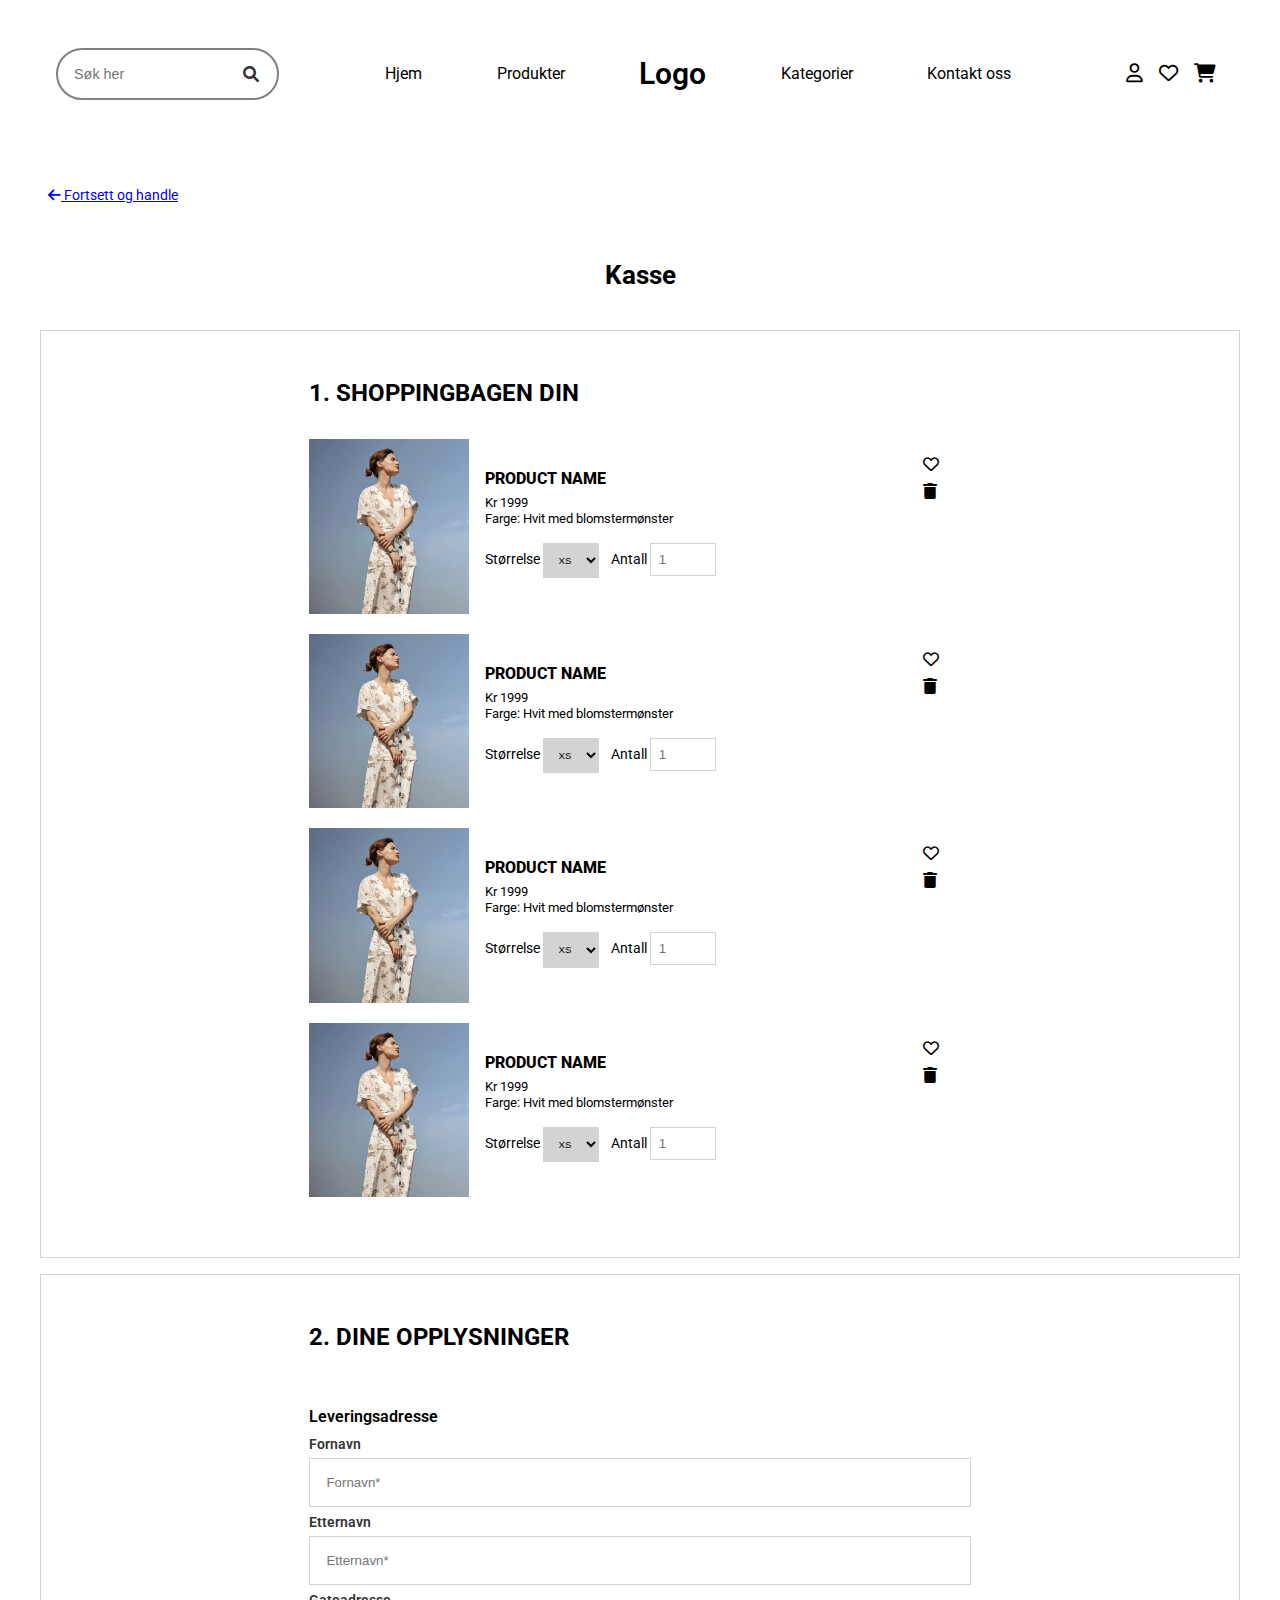
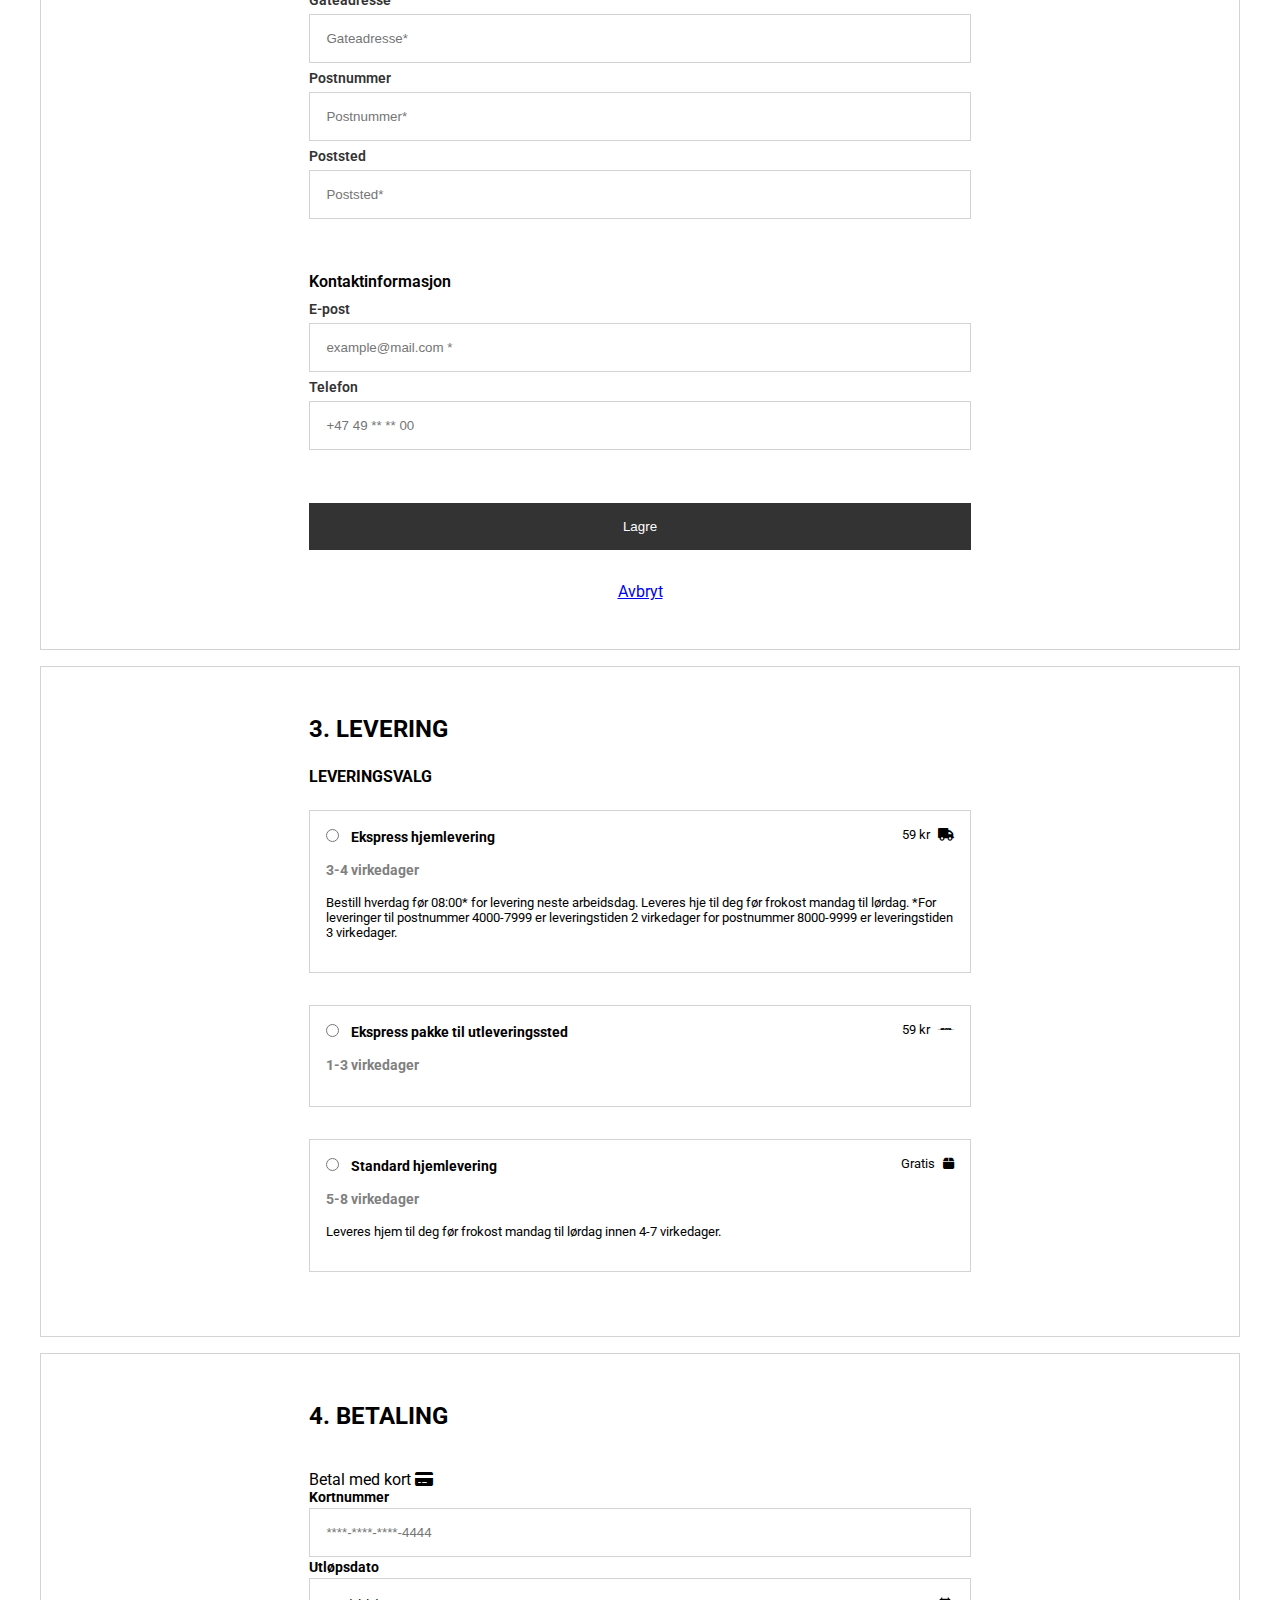
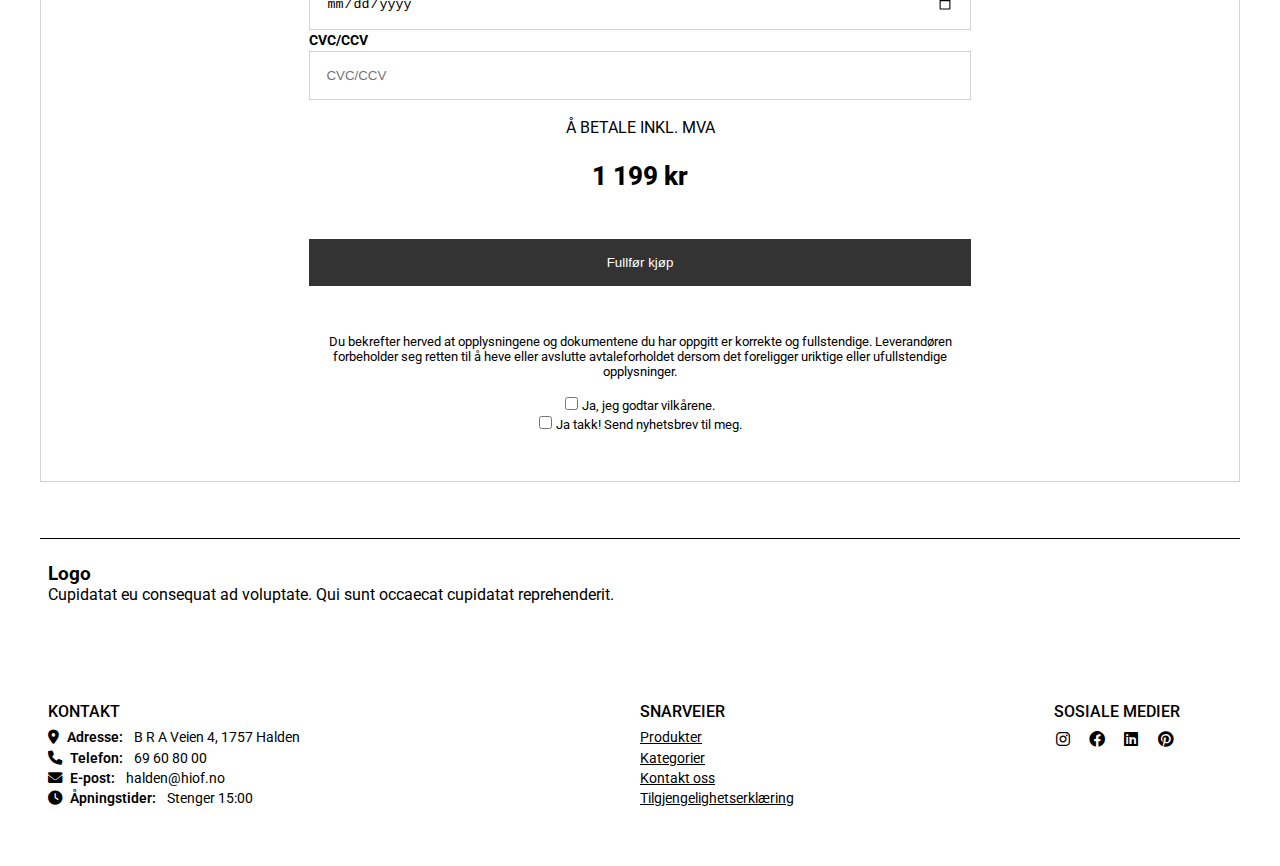
<file: checkout.html>
<!DOCTYPE html>
<html lang="nb">

<head>
    <meta charset="UTF-8">
    <meta name="viewport" content="width=device-width, initial-scale=1.0">
    <meta name="description" content="Checkout-siden til nettbutikken">
    <link href="ikoner/css/fontawesome.css" rel="stylesheet">
    <link href="ikoner/css/brands.css" rel="stylesheet">
    <link href="ikoner/css/solid.css" rel="stylesheet">
    <link href="ikoner/css/regular.css" rel="stylesheet">
    <!-- Fungerte ikke med lokale linkingen til all.min.css, brukte så cloud versjonen av filen -->
    <link rel="stylesheet" href="https://cdnjs.cloudflare.com/ajax/libs/font-awesome/6.0.0-beta3/css/all.min.css">
    <link rel="stylesheet" href="css/style.css">
    <title>Checkout-siden til nettbutikken</title>
</head>

<body>
    <header>
        <nav>
            <form class="search-container">
                <label for="search-bar">søk her</label>
                <input type="search" id="search-bar" placeholder="Søk her" aria-label="Søk">
                <i class="fas fa-search search-icon"></i>
            </form>
            <ul class="nav-links">
                <li><a href="index.html">Hjem</a></li>
                <li><a href="index.html#pop-products">Produkter</a></li>
                <li><a href="index.html" id="logo">Logo</a></li>
                <li><a href="index.html#pop-category">Kategorier</a></li>
                <li><a href="#contact">Kontakt oss</a></li>
            </ul>
            <ul class="nav-icons">
                <li><i class="fa-regular fa-user"></i></li>
                <li><i class="fa-regular fa-heart"></i></li>
                <li><a href="checkout.html" aria-label="Handlekurv" id="cart"><i
                            class="fa-solid fa-cart-shopping"></i></a>
                </li>
            </ul>
        </nav>
    </header>

    <main id="checkout">
        <a href="index.html" class="fortsetthandle"><i class="fa-solid fa-arrow-left"></i> Fortsett og handle</a>
        <h1>Kasse</h1>
        <section id="shopping-bag">
            <h2 class="checkout-title">1. Shoppingbagen din</h2>

            <article class="shoppingbag-item">
                <a href="product.html">
                    <picture>
                        <source media="(max-width: 300px)" srcset="img/woman-dress.jpg">
                        <source media="(max-width: 600px)" srcset="img/woman-dress.jpg">
                        <img src="img/woman-dress.jpg" alt="Modell i hvit kjole med blomstermønster.">
                        <!-- Bilde er hentet fra https://pixabay.com/photos/woman-portrait-model-dress-fashion-5679284/ -->
                    </picture>
                </a>
                <article class="shoppingbag-info">
                    <h3>Product name</h3>
                    <ul>
                        <li>Kr 1999</li>
                        <li>Farge: Hvit med blomstermønster</li>
                    </ul>
                    <label for="bag-size1">Størrelse
                    </label>
                    <select name="bag-size" id="bag-size1">
                        <option value="XS">XS</option>
                        <option value="S">S</option>
                        <option value="M">M</option>
                        <option value="L">L</option>
                        <option value="XL">XL</option>
                    </select>
                    <label for="bag-quantity1">Antall
                    </label>
                    <input type="number" min="1" max="99" id="bag-quantity1" placeholder="1">
                    <!-- max:99  -->

                </article>
                <ul class="shoppingbag-icons">
                    <li><i class="fa-regular fa-heart"></i></li>
                    <li><i class="fa-solid fa-trash"></i></li>
                </ul>
            </article>


            <article class="shoppingbag-item">
                <a href="product.html">
                    <picture>
                        <source media="(max-width: 300px)" srcset="img/woman-dress.jpg">
                        <source media="(max-width: 600px)" srcset="img/woman-dress.jpg">
                        <img src="img/woman-dress.jpg" alt="Modell i hvit kjole med blomstermønster.">
                        <!-- Bilde er hentet fra https://pixabay.com/photos/woman-portrait-model-dress-fashion-5679284/ -->
                    </picture>
                </a>
                <article class="shoppingbag-info">
                    <h3>Product name</h3>
                    <ul>
                        <li>Kr 1999</li>
                        <li>Farge: Hvit med blomstermønster</li>
                    </ul>
                    <label for="bag-size2">Størrelse
                    </label>
                    <select name="bag-size" id="bag-size2">
                        <option value="XS">XS</option>
                        <option value="S">S</option>
                        <option value="M">M</option>
                        <option value="L">L</option>
                        <option value="XL">XL</option>
                    </select>
                    <label for="bag-quantity2">Antall
                    </label>
                    <input type="number" min="1" max="99" id="bag-quantity2" placeholder="1">

                </article>
                <ul class="shoppingbag-icons">
                    <li><i class="fa-regular fa-heart"></i></li>
                    <li><i class="fa-solid fa-trash"></i></li>
                </ul>
            </article>

            <article class="shoppingbag-item">
                <a href="product.html">
                    <picture>
                        <source media="(max-width: 300px)" srcset="img/woman-dress.jpg">
                        <source media="(max-width: 600px)" srcset="img/woman-dress.jpg">
                        <img src="img/woman-dress.jpg" alt="Modell i hvit kjole med blomstermønster">
                        <!-- Bilde er hentet fra https://pixabay.com/photos/woman-portrait-model-dress-fashion-5679284/ -->
                    </picture>
                </a>
                <article class="shoppingbag-info">
                    <h3>Product name</h3>
                    <ul>
                        <li>Kr 1999</li>
                        <li>Farge: Hvit med blomstermønster</li>
                    </ul>
                    <label for="bag-size3">Størrelse
                    </label>
                    <select name="bag-size" id="bag-size3">
                        <option value="XS">XS</option>
                        <option value="S">S</option>
                        <option value="M">M</option>
                        <option value="L">L</option>
                        <option value="XL">XL</option>
                    </select>
                    <label for="bag-quantity3">Antall
                    </label>
                    <input type="number" min="1" max="99" id="bag-quantity3" placeholder="1">

                </article>
                <ul class="shoppingbag-icons">
                    <li><i class="fa-regular fa-heart"></i></li>
                    <li><i class="fa-solid fa-trash"></i></li>
                </ul>
            </article>

            <article class="shoppingbag-item">
                <a href="product.html">
                    <picture>
                        <source media="(max-width: 300px)" srcset="img/woman-dress.jpg">
                        <source media="(max-width: 600px)" srcset="img/woman-dress.jpg">
                        <img src="img/woman-dress.jpg" alt="Modell i hvit kjole med blomstermønster">
                        <!-- Bilde er hentet fra https://pixabay.com/photos/woman-portrait-model-dress-fashion-5679284/ -->
                    </picture>
                </a>
                <article class="shoppingbag-info">
                    <h3>Product name</h3>
                    <ul>
                        <li>Kr 1999</li>
                        <li>Farge: Hvit med blomstermønster</li>
                    </ul>
                    <label for="bag-size4">Størrelse
                    </label>
                    <select name="bag-size" id="bag-size4">
                        <option value="XS">XS</option>
                        <option value="S">S</option>
                        <option value="M">M</option>
                        <option value="L">L</option>
                        <option value="XL">XL</option>
                    </select>
                    <label for="bag-quantity4">Antall
                    </label>
                    <input type="number" min="1" max="99" id="bag-quantity4" placeholder="1">

                </article>
                <ul class="shoppingbag-icons">
                    <li><i class="fa-regular fa-heart"></i></li>
                    <li><i class="fa-solid fa-trash"></i></li>
                </ul>
            </article>
        </section>

        <section id="information">
            <h2 class="checkout-title">2. Dine opplysninger</h2>
            <form class="form-information">
                <fieldset>
                    <legend>Leveringsadresse</legend>
                    <label for="fname">Fornavn</label>
                    <input type="text" id="fname" name="fornavn" placeholder="Fornavn*" required>
                    <label for="lname">Etternavn</label>
                    <input type="text" id="lname" name="etternavn" placeholder="Etternavn*" required>
                    <label for="gateadresse">Gateadresse</label>
                    <input type="text" id="gateadresse" name="gateadresse" placeholder="Gateadresse*" required>
                    <label for="postnummer">Postnummer</label>
                    <input type="number" id="postnummer" name="postnummer" min="0001" max="9998"
                        placeholder="Postnummer*" required>
                    <label for="poststed">Poststed</label>
                    <input type="text" id="poststed" name="poststed" placeholder="Poststed*" required>
                </fieldset>
            </form>

            <form class="form-information">
                <fieldset>
                    <legend>Kontaktinformasjon</legend>
                    <label for="epost">E-post</label>
                    <input type="email" id="epost" name="epost" placeholder="example@mail.com *"
                        pattern=".+@example\.com" minlength="3" required>

                    <label for="telefon">Telefon</label>
                    <input type="tel" id="telefon" name="telefon" placeholder="+47 49 ** ** 00"
                        pattern="[0-9]{2}-[0-9]{2}-[0-9]{2}-[0-9]{2}" required>
                </fieldset>
            </form>
            <button type="submit" class="form-info-btn">Lagre</button>
            <a href="#" id="form-info-abort">Avbryt</a>
        </section>

        <section id="delivery">
            <h2 class="checkout-title">3. Levering</h2>
            <form id="form-delivery">
                <h3>Leveringsvalg</h3>
                <fieldset class="delivery-option">
                    <legend class="not-visible">Leveringsvalg</legend>
                    <input type="radio" id="ekspress-hjem" name="levering" value="Ekspress hjemlevering">
                    <label for="ekspress-hjem">Ekspress hjemlevering</label>
                    <ul>
                        <li>3-4 virkedager</li>
                        <li class="delivery-icon"><span>59 kr</span><i class="fa-solid fa-truck"></i></li>
                        <li>Bestill hverdag før 08:00* for levering neste arbeidsdag. Leveres hje til deg før frokost
                            mandag til lørdag. *For leveringer til postnummer 4000-7999 er leveringstiden 2 virkedager
                            for postnummer 8000-9999 er leveringstiden 3 virkedager.</li>
                    </ul>
                </fieldset>

                <fieldset class="delivery-option">
                    <input type="radio" id="ekspress-utleveringssted" name="levering"
                        value="Ekspress pakke til utleveringssted">
                    <label for="ekspress-utleveringssted">Ekspress pakke til utleveringssted</label>
                    <ul>
                        <li>1-3 virkedager</li>
                        <li class="delivery-icon"><span>59 kr</span><i class="fa-brands fa-dhl"></i></li>
                    </ul>
                </fieldset>

                <fieldset class="delivery-option">
                    <input type="radio" id="standard-hjemlevering" name="levering" value="Standard hjemlevering">
                    <label for="standard-hjemlevering">Standard hjemlevering</label>
                    <ul>
                        <li>5-8 virkedager</li>
                        <li class="delivery-icon"><span>Gratis</span><i class="fa-solid fa-box"></i></li>
                        <li>Leveres hjem til deg før frokost mandag til lørdag innen 4-7 virkedager.</li>
                    </ul>
                </fieldset>
            </form>
        </section>

        <section id="payment">
            <h2 class="checkout-title">4. Betaling</h2>
            <form id="form-payment">
                <fieldset>
                    <legend>Betal med kort <i class="fa-solid fa-credit-card"></i></legend>
                    <label for="kortnummer">Kortnummer</label>
                    <input type="text" id="kortnummer" name="kortnummer" pattern="\d{4}-\d{4}-\d{4}-\d{4}"
                        minlength="16" placeholder="****-****-****-4444" required>
                    <label for="utlopsdato">Utløpsdato</label>
                    <input type="date" id="utlopsdato" name="utlopsdato" required>

                    <label for="ccv">CVC/CCV</label>
                    <input type="number" id="ccv" name="ccv" placeholder="CVC/CCV" min="3" max="3" required>
                </fieldset>
            </form>

            <section class="checkboxes">
                <h3>Å betale inkl. mva</h3>
                <p id="price">1 199 kr</p>
                <button type="button" class="form-info-btn">Fullfør kjøp</button>
                <p>Du bekrefter herved at opplysningene og dokumentene du har oppgitt er korrekte og
                    fullstendige. Leverandøren forbeholder seg retten til å heve eller avslutte avtaleforholdet
                    dersom det foreligger uriktige eller ufullstendige opplysninger.</p>

                <form>
                    <fieldset>
                        <legend class="not-visible">Jeg godtar vilkår</legend>
                        <input type="checkbox" id="vilkår" name="vilkår" value="vilkår">
                        <label for="vilkår">Ja, jeg godtar vilkårene.</label>
                    </fieldset>
                    <fieldset>
                        <legend class="not-visible">Motta nyhetsbrev</legend>
                        <input type="checkbox" id="nyhetsbrev" name="nyhetsbrev" value="Nyhetsbrev">
                        <label for="nyhetsbrev">Ja takk! Send nyhetsbrev til meg.</label>
                    </fieldset>
                </form>
            </section>
        </section>
    </main>

    <footer>
        <section class="footer-logo">
            <a href="index.html" aria-label="logo">
                <h3>Logo</h3>
            </a>
            <p>Cupidatat eu consequat ad voluptate. Qui sunt occaecat cupidatat reprehenderit.</p>
        </section>

        <section class="footer-contact" id="contact">
            <h4>KONTAKT</h4>
            <ul>
                <li><i class="fa-solid fa-location-dot"></i><span>Adresse:</span> B R A Veien 4, 1757 Halden
                </li>
                <li><i class="fa-solid fa-phone"></i><span>Telefon:</span> 69 60 80 00</li>
                <li><i class="fa-solid fa-envelope"></i><span>E-post:</span> halden@hiof.no </li>
                <li><i class="fa-solid fa-clock"></i><span>Åpningstider:</span> Stenger 15:00 </li>
            </ul>
        </section>

        <section class="footer-shortcuts">
            <h4>Snarveier</h4>
            <ul>
                <li><a href="product.html">Produkter</a></li>
                <li><a href="index.html#pop-category">Kategorier</a></li>
                <li><a href="#contact">Kontakt oss</a></li>
                <li><a href="WCAG-sjekkliste.pdf">Tilgjengelighetserklæring</a></li>
            </ul>
        </section>

        <section class="footer-social">
            <h4>Sosiale medier</h4>
            <ul>
                <li><a href="https://www.instagram.com" aria-label="Instagram" target="_blank"><i
                            class="fab fa-instagram"></i></a>
                </li>
                <li><a href="https://www.facebook.com" aria-label="Facebook" target="_blank"><i
                            class="fab fa-facebook"></i></a>
                </li>
                <li><a href="https://www.linkedin.com" aria-label="LinkedIn" target="_blank"><i
                            class="fab fa-linkedin"></i></a>
                </li>
                <li><a href="https://www.pinterest.com" aria-label="Pinterest" target="_blank"><i
                            class="fab fa-pinterest"></i></a>
                </li>
            </ul>
        </section>
    </footer>
</body>

</html>
</file>
<file: css/style.css>
/* Importerer fonten som brukes på nettsiden  */
@import url('https://fonts.googleapis.com/css2?family=Open+Sans:ital,wght@0,300..800;1,300..800&family=Roboto:ital,wght@0,100;0,300;0,400;0,500;0,700;0,900;1,100;1,300;1,400;1,500;1,700;1,900&display=swap');


* {
    margin: 0;
    padding: 0;
    box-sizing: border-box;
}

:root {
    --white: #fff;
    --lighter-grey: #F3F3F3;
    --light-grey: #D3D3D3;
    --grey: #808080;
    --dark-grey: #333;
    --black: #000;
    --peach: #FFA7A6;

    --calc-responsive-width: calc(100% - 2rem);
}

body {
    font-family: 'Roboto', 'Open Sans', sans-serif;
    max-width: 1200px;
}

/* knapper */

.white-btn {
    border: 1px solid var(--grey);
    background-color: var(--white);
    padding: 1rem;
}

.black-btn {
    background-color: var(--dark-grey);
    color: var(--white);
    padding: 1rem;
    border: none;
}

.not-visible {
    display: none;
}

/* Global header */
header {
    background-color: var(--white);
    width: var(--calc-responsive-width);
    padding: 1rem;
    margin: 0 auto;
}

.search-container {
    width: 200px;
    margin: 0;
    position: relative;
}

.search-container label {
    display: none;
}

#search-bar {
    padding: 1rem;
    width: 100%;
    border: 2px solid var(--grey);
    font-size: 0.9rem;
    border-radius: 30px;
    outline: none;
}

#search-bar:focus {
    border: 2px solid var(--dark-grey);
}

.search-icon {
    right: 20px;
    top: 50%;
    position: absolute;
    color: var(--dark-grey);
    transform: translateY(-50%);
}

nav {
    display: flex;
    justify-content: center;
    flex-direction: column;
    align-items: center;
}

nav ul {
    text-align: center;
    list-style: none;
}

#logo {
    font-size: 1.9rem;
    font-weight: 600;
    padding: 1rem 0;
    color: var(--black);
}

nav ul li {
    margin: 1.5rem 0;
}

nav ul li a {
    text-decoration: none;
    color: var(--black);
}

nav .nav-icons {
    display: flex;
    margin: 0;
    padding: 0;
    flex-direction: row;
    cursor: pointer;
}

nav .nav-icons li {
    margin: 0 1rem;
    font-size: 1.2rem;
}

/* Global footer */

footer {
    border-top: 1px solid var(--black);
    width: 100%;
    padding: 0.5rem;
    margin: 1rem 0;
    display: grid;
    grid-template-rows: repeat(3, 1fr);
    grid-template-columns: 60% 1fr;
}

footer section {
    padding: 1rem 0;
}

footer ul {
    list-style: none;
}

footer ul li {
    margin-bottom: 0.2rem;
    font-size: 0.8rem;
}

footer ul li i {
    margin-right: 0.5rem;
}

footer ul li span {
    font-weight: 600;
}

footer h4 {
    font-size: 1rem;
    font-weight: 500;
    margin-bottom: 0.5rem;
    text-transform: uppercase;
}


.footer-logo {
    grid-column: span 2;
    grid-row: 1;
}

.footer-logo a {
    text-decoration: none;
    color: var(--black);
}

.footer-contact {
    grid-row: 2;
    grid-column: 1;
}

.footer-shortcuts {
    grid-row: 2;
    grid-column: 2;
}

.footer-shortcuts ul {
    display: flex;
    flex-direction: column;
    flex-wrap: wrap;
}

.footer-shortcuts a {
    color: var(--black);
}

.footer-social {
    grid-row: 3;
    grid-column: 1;
}

.footer-social ul {
    display: flex;
    flex-direction: row;
    gap: 0.5rem;
    justify-content: flex-start;
}

.footer-social ul li i {
    font-size: 1rem;
    padding: 0.1rem;
}

.footer-social a {
    text-decoration: none;
    color: var(--black);
}

/* Stil for index.html */

#banner {
    padding: 0.5rem;
    margin: 0 auto;
}

.banner-image {
    background-size: cover;
    background-repeat: no-repeat;
    background-position: center;
    height: auto;
    width: 100%;
    min-height: 400px;
    display: flex;
    flex-direction: column;
    border-radius: 20px;
    justify-content: center;
}

.banner-img1 {
    background-image: url('/img/banner1.jpg');
}

/* Bilde hentet fra https://pixabay.com/photos/mountains-alps-sunset-summit-8567074/ */
.banner-img2 {
    background-image: url('/img/banner2.jpg');
    display: none;
}

/* Bilde hentet fra https://pixabay.com/photos/sea-sparse-mooring-boat-vacation-8041734/ */

.banner-img3 {
    background-image: url('/img/banner3.jpg');
    display: none;
}

/* Bilde hentet fra https://pixabay.com/photos/autumn-mountain-landscape-8467482/ */

.banner-title {
    color: var(--black);
    font-size: 1rem;
    font-weight: 700;
    width: 50%;
    margin-top: 2rem;
}

.banner-text {
    color: var(--black);
    font-weight: 600;
    font-size: 0.9rem;
    width: 50%;
    margin-top: 2rem;
}

.text-right {
    text-align: right;
    align-self: flex-end;
    margin-right: 1rem;
}

.text-left {
    text-align: left;
    align-self: flex-start;
    margin-left: 1rem;
}

.text-white {
    color: var(--white);
}

.banner-btn {
    border: none;
    border-radius: 20px;
    text-align: center;
    margin-top: 1rem;
    padding: 0.5rem;
    font-size: 1rem;
    cursor: pointer;
}

.banner-btn-light {
    color: var(--black);
    background-color: var(--white);
}

.banner-slider-btns {
    display: none;
}

/* Product card / Category card */

#pop-products,
#pop-category {
    margin: 0 auto;
    display: flex;
    flex-direction: column;
    align-items: center;
    justify-content: center;
}

#pop-products h1,
#pop-category h2,
#revirews h2 {
    padding: 1rem;
    margin: 1rem 0;
    font-size: 1.5rem;
    text-align: center;
}

#pop-products p,
#pop-category p {
    text-align: center;
}


/* Productcard  */
.pop-btn {
    border: 1px solid var(--black);
    border-radius: 20px;
    background-color: var(--white);
    font-size: 0.7rem;
    padding: 0.5rem;
    margin-top: 1rem;
    cursor: pointer;
}

.pop-btns {
    display: flex;
    flex-direction: row;
    justify-content: center;
    list-style: none;
    flex-wrap: wrap;
    gap: 1rem;
}

.pop-btn.active {
    color: var(--white);
    background-color: var(--dark-grey);
}

#product-cards {
    display: flex;
    flex-wrap: wrap;
    flex-direction: column;
    align-items: center;
    justify-content: center;
    margin: 1rem 0;
    max-width: 1200px;
}

#product-cards a {
    color: var(--black);
    text-decoration: none;
}

.product-card {
    width: 100%;
    max-width: 400px;
    position: relative;
    margin-bottom: 1rem;
}

.product-card-icon {
    position: absolute;
    right: 0;
    top: 0;
    padding: 0.5rem;
    margin: 0.5rem;
    background-color: var(--light-grey);
    color: var(--white);
    border-radius: 50%;
}

.product-card img {
    width: 100%;
    height: auto;
    object-fit: cover;
    border-radius: 20px;
}

.product-card-info {
    display: flex;
    flex-direction: column;
}

.product-card-info h3 {
    margin: 1rem 0;
    font-size: 1.1rem;
    font-weight: 600;
}

.product-card-info p {
    margin: 1rem 0;
}

.product-card-info ul {
    list-style: none;
}

.product-card-info ul li {
    margin-right: 0.3rem;
}

.card-info1,
.card-info2 {
    display: flex;
    align-items: center;
    margin: 1rem 0;
    font-size: 0.8rem;
}

.card-info1 {
    justify-content: space-between;
}

.card-info1 li:first-child {
    font-weight: 600;
    font-size: 1rem;
}

.card-info2:last-child {
    font-weight: 600;
    padding-left: 0.5rem;
}


/* Category card  */
.categories {
    display: grid;
    grid-template-columns: 1fr;
    grid-template-rows: repeat(5, 1fr);
    gap: 1rem;
    padding: 1rem;
    width: 100%;
    margin: 0 auto;
}

.category-card {
    display: flex;
    justify-content: center;
    align-items: center;
    border-radius: 20px;
    margin-top: 1rem;
    background-position: center;
    background-size: cover;
    background-repeat: no-repeat;
    position: relative;
    text-align: center;
    overflow: hidden;
}

.card1,
.card2,
.card3,
.card4,
.card5 {
    width: 100%;
    height: 100%;
    min-height: 300px;
}

.category-card::before {
    content: "";
    position: absolute;
    left: 0;
    top: 0;
    width: 100%;
    height: 100%;
    background-size: cover;
    background-position: top;
    background-repeat: no-repeat;
    opacity: 0.7;
    z-index: 1;
}

.category-card h4 {
    position: absolute;
    text-transform: uppercase;
    color: var(--white);
    z-index: 2;
}

.card1::before {
    background-image: url('/img/bilde1.jpg');
}

.card2::before {
    background-image: url('/img/bilde2.jpg');
}

.card3::before {
    background-image: url('/img/bilde3.jpg');
}

.card4::before {
    background-image: url('/img/bilde4.jpg');
}

.card5::before {
    background-image: url('/img/bilde5.jpg');
}

/*
Alle bilder fra bilde1-bilde5 er hentet fra Pixabay.
bilde1 - https://pixabay.com/photos/apples-fall-harvest-time-leaves-7465439/
bilde2 - https://pixabay.com/photos/flamingo-nature-bird-wildlife-9190160/
bilde3 - https://pixabay.com/photos/city-winter-water-greece-landscape-9169729/
bilde4 - https://pixabay.com/photos/twig-conifer-autumn-leaves-needles-7527181/
bilde5 - https://pixabay.com/photos/lisbon-tram-portugal-8275994/ 
*/


#reviews {
    padding: 1rem;
    width: 90vw;
}

.review-card {
    width: 100%;
    max-width: 300px;
    margin: 1rem 0;
    padding: 1rem;
    border: 1px solid var(--light-grey);
    border-radius: 20px;
}

.review-cards {
    padding: 1rem 0;
}

.review-card img {
    max-width: 150px;
    border-radius: 50%;
    height: auto;
}

.review-card h5 {
    font-size: 1rem;
    margin: 1rem 0;
}

.review-card p {
    margin-top: 0.5rem;
}

.review-card ul {
    list-style: none;
    display: flex;
}

.review-card ul li {
    margin-right: 0.5rem;
    margin-bottom: 0.5rem;
}

/* Fake CSS Side Scroll  */
.side-scroll-parent {
    display: flex;
    overflow-x: auto;
    gap: 1rem;
    max-width: 100%;
    scroll-behavior: smooth;
}

.side-scroll-child {
    flex: 0 0 auto;
}

/* product.html  */
#product-section,
#similar-product,
#reviews {
    width: 100%;
    margin-top: 1rem;
}

/* Breadcrumb  */
#product-section h1 {
    visibility: hidden;
}

.bread-crumbs {
    width: 100%;
    display: flex;
    list-style: none;
    justify-content: left;
    padding: 0 1rem;
    margin: 1rem 0;
}

.bread-crumbs li a {
    text-decoration: none;
    color: var(--black);
    padding: 0.5rem;
}

.bread-crumbs li:nth-child(3) {
    font-weight: bold;
}


.products {
    flex-direction: column;
    display: flex;
}

.product-images {
    display: grid;
    grid-template-rows: 1fr 1fr 1fr;
    grid-template-columns: 30% 1fr;
}

.product-image {
    padding: 0.1rem;
}

.product-image img {
    height: 100%;
    width: 100%;
    object-fit: cover;
}

.prod1 {
    grid-row: 1;
    grid-column: 1;
}

.prod2 {
    grid-row: 2;
    grid-column: 1;
}

.prod3 {
    grid-row: 3;
    grid-column: 1;
}

.prod4 {
    grid-row: 1 /4;
    grid-column: 2 / 3;
}

.product-info-section {
    flex-direction: column;
    display: flex;
}

.product-info {
    margin-top: 1rem;
    padding: 1rem;
    display: flex;
    flex-direction: column;
    gap: 1rem;
}

.product-info a {
    color: var(--dark-grey);
}

.product-info span {
    font-weight: 600;
}

.product-info label {
    display: none;
}

.product-info select {
    cursor: pointer;
    padding: 0.5rem;
    border: 1px solid var(--light-grey);
    border-radius: 5px;
}

.product-info select:focus {
    border: 1px solid var(--dark-grey);
}

.product-btns {
    display: flex;
    flex-direction: row;
    justify-content: space-between;
    align-items: center;
    gap: 1rem;
}

.product-btns button {
    cursor: pointer;
}

.prod-btn {
    width: 100%;
}


.details-section {
    display: flex;
    flex-direction: column;
    padding: 1rem;
    gap: 1rem;
    width: 100%;
}

.details-section details {
    padding: 1rem;
    border-top: 1px solid var(--dark-grey);
}

.detail-icon {
    position: absolute;
    right: 0;
    top: 0;
}

.details-section summary {
    font-weight: 600;
    font-size: 1rem;
    position: relative;
}

.details-section ul {
    padding: 1rem 2rem;
}

.details-section ul li {
    font-size: 1rem;
}

.details-section p {
    font-size: 1rem;
    padding: 1rem 0;
}

.details-section table {
    width: 100%;
    border-collapse: collapse;
}

.details-section table {
    font-size: 1rem;
}

.details-section table th {
    font-weight: 600;
    text-align: left;
}

.details-section table td {
    padding-bottom: 0.1rem;
}

/* Detaljer anmeldelser  */
.details-container {
    position: relative;
}

.details-title-icon {
    display: flex;
    align-items: center;
    list-style: none;
    position: absolute;
    top: 30px;
    right: 0;
    z-index: 100;
    padding: 0;
    margin: 0;
}

.details-review {
    position: relative;
    margin-top: 2rem;
}

.details-review-card {
    display: flex;
    flex-direction: column;
    margin: 1rem 0;
    padding: 2rem;
    border: 1px solid var(--light-grey);
    border-radius: 30px;
    max-width: 500px;
}

.details-review-card ul {
    list-style: none;
    display: flex;
    flex-direction: row;
    justify-content: flex-start;
    padding: 0;
    margin: 0;
}

/* Similar products  */
#similar-product {
    padding: 1rem;
    display: flex;
    flex-direction: column;
}

#similar-product h2 {
    padding-left: 1rem;
    margin-bottom: 1rem;
    font-size: 1.0rem;
}

.similar-arrow {
    display: flex;
    align-items: flex-end;
    flex-direction: row;
    padding-left: 1rem;
    top: 0;
    right: 0;
}

.similar-arrow a {
    margin-right: 0.5rem;
    font-size: 0.8rem;
}

.similar-products a {
    text-decoration: none;
    color: var(--black);
}

.similar-products {
    display: flex;
    gap: 1rem;
    overflow-x: auto;
    padding: 1rem;
    width: 95vw;
}

.similar-card {
    width: 100%;
    min-width: 250px;
    margin-bottom: 1rem;
    position: relative;
}

.similar-card img {
    width: 100%;
    height: auto;
    object-fit: cover;
    border-radius: 20px;
}

.similar-card-icon {
    position: absolute;
    top: 0;
    right: 0;
    padding: 0.5rem;
    margin: 0.5rem;
    background-color: var(--light-grey);
    color: var(--white);
    border-radius: 50%;
}

.similar-card-info {
    display: flex;
    flex-direction: column;
}

.similar-card-info ul {
    list-style: none;
}

.simcard1,
.simcard2 {
    display: flex;
    align-items: center;
    margin: 1rem 0;
    font-size: 0.8rem;
}

.simcard1 {
    justify-content: space-between;
}

.simcard2 li {
    padding: 0.1rem;
}

.simcard1 li:first-child {
    font-weight: 600;
    font-size: 1rem;
}

.simcard2 li:last-child {
    font-weight: 600;
    padding-left: 0.5rem;
}

/* Horizontal scroll, similar products  */
.similar-scroll-child {
    flex: 0 0 auto;
    max-width: 300px;
}



/* checkout.html  */
#checkout {
    width: 100%;
    padding: 1rem;
}

.fortsetthandle {
    font-size: 0.9rem;
    padding: 0.5rem;
    margin-bottom: 1rem;
}

#checkout h1 {
    margin: 2rem 0;
    font-size: 1.5rem;
    text-align: center;
}

#checkout h2 {
    font-size: 1.2rem;
}

#checkout h3 {
    font-size: 1rem;
    margin-bottom: 1rem;
    text-transform: uppercase;
}

#shopping-bag,
#information,
#delivery,
#payment {
    display: flex;
    flex-direction: column;
    justify-content: space-between;
    margin: 2rem 0;
    padding: 2rem 1rem;
    border: 1px solid var(--light-grey);
}

.checkout-title {
    font-size: 1.5rem;
    margin-bottom: 1rem;
    text-transform: uppercase;
    width: 100%;
}

.shoppingbag-item {
    width: 100%;
    display: flex;
    flex-direction: column;
    padding: 1rem;
    margin: 1rem 0;
}

.shoppingbag-info {
    line-height: 1.5rem;
    margin: 1rem;
}


.shoppingbag-item img {
    max-width: 160px;
    height: auto;
}


.shoppingbag-info h3 {
    margin-top: 1rem;
    text-transform: uppercase;
    font-weight: 800;
    font-size: 1.2rem;
}

.shoppingbag-info ul {
    list-style: none;
}

.shoppingbag-item label {
    font-size: 0.9rem;
}

.shoppingbag-item select {
    background-color: var(--light-grey);
    border: none;
    padding: 0.5rem;
    font-size: 0.6rem;
}

.shoppingbag-item input {
    padding: 0.5rem;
    border: 1px solid var(--light-grey);
    color: var(--black);
}

.shoppingbag-icons {
    list-style: none;
    display: flex;
    flex-direction: row;
    padding: 1rem;
    margin-top: 2rem;
}

.shoppingbag-icons li {
    margin-right: 1rem;
}


/* opplysninger om kunden */

.form-information {
    display: flex;
    flex-direction: column;
    padding: 0;
    margin-top: 2rem;
}

.form-information fieldset {
    border: none;
    margin-bottom: 1rem;
}

.form-information legend {
    font-weight: 600;
    padding-bottom: 0.5rem;
}

.form-information label {
    color: var(--dark-grey);
    font-weight: 600;
    font-size: 0.9rem;
}

.form-information input {
    border: 1px solid var(--light-grey);
    background-color: var(--white);
    padding: 1rem;
    margin: 5px 0;
    width: 100%;
}

.form-info-btn {
    background-color: var(--dark-grey);
    color: var(--white);
    width: 100%;
    padding: 1rem;
    margin: 2rem 0;
    border: none;
}

#form-info-abort {
    text-transform: capitalize;
    font-size: 1rem;
    text-align: center;
}

/* leveranse  */

#form-delivery {
    display: flex;
    flex-direction: column;
    justify-content: center;
}

.delivery-option {
    padding: 1rem;
    margin: 1rem;
    border: 1px solid var(--light-grey);
}

.delivery-option legend {
    margin: 1rem 0;
}

.delivery-option input[type="radio"] {
    margin-right: 0.5rem;
}

.delivery-option label {
    font-size: 0.9rem;
    font-weight: bold;
}

.delivery-option ul {
    list-style: none;
}

.delivery-option ul li {
    margin: 1rem 0;
    font-size: 0.8rem;
}

.delivery-option ul li:first-child {
    font-weight: 600;
    color: var(--dark-grey);
}

.delivery-option ul li span {
    margin-right: 0.5rem;
}


/* betaling  */

#form-payment {
    display: flex;
    flex-direction: column;
}

#form-payment fieldset {
    display: flex;
    flex-direction: column;
    border: none;
}

#form-payment input {
    border: 1px solid var(--light-grey);
    background-color: var(--white);
    padding: 1rem;
    margin: 2px 0;
}

#form-payment label {
    font-size: 0.9rem;
    font-weight: bold;
    text-transform: capitalize;
}

.checkboxes {
    display: flex;
    flex-direction: column;
}

.checkboxes #price {
    font-size: 1.5rem;
    font-weight: 600;
    margin: 1rem 0;
    align-self: center;
}

.checkboxes h3 {
    font-size: 1rem;
    font-weight: 400;
    margin: 1rem 0;
    align-self: center;
}

.checkboxes p {
    font-size: 0.8rem;
    margin: 1rem;
    align-self: center;
    text-align: center;
}

.checkboxes label {
    font-size: 0.8rem;
}

.checkboxes fieldset {
    border: none;
    text-align: center;
}

/* nettbrett media querries  */

@media only screen and (min-width: 768px) {

    /* Global header */
    .nav-links {
        display: flex;
        flex-direction: row;
        justify-content: space-evenly;
        align-items: center;
        width: 100%;
        gap: 2rem;
        margin: 1rem 0;
    }

    /* Footer*/
    footer {
        grid-template-columns: 1fr 1fr;
    }

    footer h4 {
        font-size: 1rem;
    }

    footer ul li {
        font-size: 0.9rem;
    }

    footer ul li span {
        margin-right: 0.5rem;
    }


    /* Forside  */
    .pop-btns {
        margin: 1rem 0;
    }

    #product-cards {
        flex-direction: row;
        gap: 1rem;
        padding: 1rem;
    }

    .categories {
        grid-template-columns: 1fr 1fr;
        grid-template-rows: repeat(3, 1fr);
        padding: 1rem;
    }

    .grid1 {
        grid-column: 1;
        grid-row: 1;
    }

    .card2 {
        grid-column: 1;
        grid-row: 2;
    }

    .card3 {
        grid-column: 2;
        grid-row: span 2;
    }

    .review-card p {
        margin: 0;
    }


    /* Product side  */

    .product-images {
        padding: 1rem;
    }

    .product-info {
        padding: 2rem;
    }


    .product-btns {
        flex-direction: row;
        gap: 1rem;
    }

    .details-section {
        padding: 2rem;
        margin: 0 auto;
        width: 90%;
    }

    #similar-product {
        gap: 1rem;
    }

    #similar-product h2 {
        font-size: 1.2rem;
    }

    .similar-arrow a {
        margin-right: 0.5rem;
        font-size: 0.9rem;
    }


    /* Checkout-side  */
    #shopping-bag,
    #information,
    #delivery,
    #payment {
        display: flex;
        flex-direction: column;
        padding: 3rem;
    }

    .shoppingbag-item {
        flex-direction: row;
        justify-content: space-between;
    }

    .delivery-option {
        width: 100%;
        margin: 1rem 0;
        position: relative;
    }

    .delivery-icon {
        position: absolute;
        top: 0;
        right: 1rem;
    }
}


/* Desktop media querries  */
@media screen and (min-width: 1025px) {
    body {
        max-width: 1200px;
        margin: 0 auto;
    }

    /* Global header  */
    header {
        width: 100%;
        margin: 0;
    }

    nav {
        display: flex;
        flex-direction: row;
        justify-content: space-evenly;
        align-items: center;
        width: 100%;
        gap: 3rem;
    }

    nav ul {
        display: flex;
        flex-direction: row;
        align-items: center;
    }

    .nav-links {
        gap: 1rem;
    }

    .nav-links a:hover {
        text-decoration: underline;
    }

    #logo:hover {
        text-decoration: none;

    }

    nav .nav-icons li {
        margin: 0.5rem;
    }

    #cart {
        display: block;
        transition: transform 0.3s ease-in-out;
    }

    #cart:hover {
        transform: scale(1.2);
    }

    .search-container {
        margin: 0;
        width: 350px;
    }


    /* Global footer  */
    footer {
        grid-template-columns: 50% 1fr 15%;
        grid-template-rows: 1fr 1fr;

        margin-bottom: 2rem;
    }

    .footer-logo {
        grid-column: span 3;
        grid-row: 1;
    }

    .footer-contact {
        grid-column: 1;
        grid-row: 2;
    }

    .footer-shortcuts {
        grid-column: 2;
        grid-row: 2;
    }

    .footer-social {
        grid-column: 3;
        grid-row: 2;
    }


    /* Forside  */
    #banner {
        min-height: 500px;
    }

    .banner-image {
        display: flex;
        flex-direction: column;
        justify-content: center;
        align-items: center;
        position: relative;
        padding: 0;
    }

    .banner-img2 {
        background-image: url('/img/banner2.jpg');
        display: flex;
    }
    /* Bilde hentet fra https://pixabay.com/users/shogun-1310047/?utm_source=link-attribution&utm_medium=referral&utm_campaign=image&utm_content=6964950">Karl Egger</a> from <a href="https://pixabay.com//?utm_source=link-attribution&utm_medium=referral&utm_campaign=image&utm_content=6964950">Pixabay</a>*/

    .banner-img3 {
        background-image: url('/img/banner3.jpg');
        display: flex;
    }
    /* Bilde hentet fra https://pixabay.com/users/lobostudiohamburg-13838/?utm_source=link-attribution&utm_medium=referral&utm_campaign=image&utm_content=1629079">Thomas Ulrich</a> from <a href="https://pixabay.com//?utm_source=link-attribution&utm_medium=referral&utm_campaign=image&utm_content=1629079 */

    .banner-btn {
        margin: 1rem;
    }

    .banner-btn-dark {
        background-color: var(--dark-grey);
        color: var(--white);
    }

    .banner-title {
        font-size: 2rem;
        width: 40%;
    }

    .banner-text {
        width: 40%;
    }

    .text-left {
        margin-left: 2rem;
    }

    .text-right {
        margin-right: 2rem;
    }


    .banner-slider-btn {
        border: none;
        background-color: var(--lighter-grey);
        padding: 0.8rem;
        border-radius: 50%;
        z-index: 101;
    }

    .banner-slider-btns {
        width: 98%;
        max-width: 1184px;
        top: 45%;

        position: absolute;
        display: flex;
        flex-direction: row;
        justify-content: space-between;
        align-items: center;

        z-index: 100;
    }

    /* Product card  */
    #pop-products h1 {
        font-size: 1.8rem;
    }

    #pop-products,
    #pop-category {
        margin-top: 4rem;
    }

    #pop-products h2,
    #pop-category h2 {
        font-size: 2rem;
    }

    #pop-products p,
    #pop-category p {
        text-align: center;
        margin: 1rem 0;
    }

    #product-cards {
        width: 100%;
        display: grid;
        grid-template-columns: repeat(3, 1fr);
        max-width: 1200px;
    }

    .product-card {
        max-width: 400px;
    }

    .product-card-icon:hover {
        background-color: var(--peach);
        transition: 0.5s;
    }

    .pop-btns {
        width: 40%;
        margin: 0 auto;
        padding: 0;
        justify-content: space-evenly;
    }

    .pop-btn {
        padding: 1rem;
        font-size: 1rem;
    }

    .pop-btn:hover {
        background-color: var(--grey);
        border: 1px solid var(--grey);
        color: var(--white);
    }


    /* category  */

    .categories {
        display: grid;
        grid-template-columns: 1fr 1fr 1fr;
        grid-template-rows: 1fr 300px 1fr;
        padding: 0.1rem;
        gap: 0.5rem;
        width: 100%;
        height: auto;
    }

    .category-card {
        margin: 0;
    }

    .card1 {
        grid-column: 1;
        grid-row: 1;
    }

    .card2 {
        grid-column: 2;
        grid-row: 1;
    }

    .card3 {
        grid-column: 3;
        grid-row: 1/3;
    }

    .card4 {
        grid-column: 1/3;
        grid-row: 2/4;
    }

    /* reviews  */

    #reviews {
        max-width: 1200px;
    }

    #reviews h2 {
        font-size: 2rem;
    }

    .review-card {
        width: 25%;
    }

    /* Side scroll, desktop versjon*/
    .side-scroll-parent {
        display: flex;
        gap: 1rem;
        overflow-x: auto;
        max-width: 1200px;
    }

    .side-scroll-child {
        flex: 0 0 auto;
    }

    /* Product  */
    #product-section {
        margin: 0 auto;
    }

    .products {
        display: flex;
        flex-direction: row;
        align-items: flex-start;

        padding: 0;
        margin: 0 auto;
    }

    .product-images {
        width: 60%;
        position: sticky;
        top: 0;
        gap: 0.5rem;
    }

    .product-info-section {
        width: 40%;
        height: auto;
        display: flex;
        flex-direction: column;
        justify-content: center;
        margin-left: 1rem;
        padding: 0;
    }

    .details-section {
        width: 100%;
        display: flex;
        flex-direction: column;
        justify-content: center;
        padding: 0;
        margin-top: 2rem;
    }

    .details-section details {
        cursor: pointer;
    }

    .product-info {
        padding: 0;
    }

    .product-info select:hover {
        border: 1px solid var(--dark-grey);
    }

    .black-btn:hover {
        background-color: var(--light-grey);
        color: var(--black);
        font-weight: 600;
    }

    .white-btn:hover {
        color: var(--white);
        background-color: var(--peach);
        border: 1px solid var(--peach);
        transition: 0.5s ease-in-out;
    }

    /* Similar products  */
    #similar-product {
        margin: 0 auto;
        max-width: 1200px;
        padding: 0;
    }

    #similar-product h2 {
        font-size: 1.6rem;
        margin-top: 2rem;
        margin-bottom: -1rem;
    }

    .similar-products {
        max-width: 1200px;
        padding: 0;
        gap: 1rem;
    }

    .similar-arrow {
        justify-content: flex-end;
        margin-bottom: 1rem;
    }

    .similar-arrow a {
        font-size: 1rem;
    }

    .simcard1 li:first-child {
        font-weight: 600;
        font-size: 1.1rem;
    }

    /* Checkout-side  */
    #checkout {
        display: flex;
        flex-direction: column;
        justify-content: center;
        padding: 2rem 0;
    }

    #checkout h1 {
        font-size: 1.6rem;
    }

    #shopping-bag,
    #information,
    #delivery,
    #payment {
        display: flex;
        flex-direction: column;
        justify-content: center;
        align-items: center;
        margin: 0.5rem 0;
        width: 100%;
        border: 1px solid var(--light-grey);
    }

    #checkout h2 {
        font-size: 1.5rem;
        margin: 0 auto;
        width: 60%;
        padding-bottom: 1.5rem;
    }

    #checkout h3 {
        margin-bottom: 0;
        width: 60%;
        padding-bottom: 0.5rem;
    }

    .shoppingbag-item {
        display: flex;
        flex-direction: row;
        justify-content: space-evenly;
        align-items: flex-start;
        height: auto;
        width: 60%;
        padding: 0;
        margin: 0.5rem 1rem;
    }

    .shoppingbag-info {
        width: 100%;
        padding: 1rem;
        margin: 0;
        line-height: 1rem;
    }

    .shoppingbag-info ul {
        margin-bottom: 1rem;
    }

    .shoppingbag-info ul li {
        font-size: 0.8rem;
    }

    .shoppingbag-icons {
        display: flex;
        flex-direction: column;
        gap: 0.5rem;
        margin: 0;
    }

    .shoppingbag-item select {
        background-color: var(--light-grey);
        border: none;
        padding: 0.7rem;
        margin-right: 0.5rem;
        font-size: 0.6rem;
    }

    .shoppingbag-item input {
        padding: 0.5rem;
        border: 1px solid var(--light-grey);
        color: var(--black);
    }

    /* Opplysninger om kunden  */
    .form-information {
        display: flex;
        flex-direction: column;
        flex-wrap: wrap;
        width: 60%;
    }


    .form-information label {
        margin: 0.5rem 0;
        visibility: visible;
        position: static;
    }

    .form-information input:focus {
        border: 1px solid var(--dark-grey);
    }

    .form-info-btn {
        width: 60%;
    }

    .form-info-btn:hover {
        background-color: var(--light-grey);
        color: var(--black);
        font-weight: 600;
    }

    .form-info-btn:focus {
        border: 2px solid var(--dark-grey);
    }

    #form-info-abort {
        width: 100%;
        text-align: center;
    }

    /* Leveranse  */
    #form-delivery h3 {
        align-self: center;
    }

    .delivery-option {
        width: 60%;
        margin: 1rem auto;
        position: relative;
    }

    .delivery-icon {
        position: absolute;
        top: 0;
        right: 1rem;
    }

    .delivery-option ul li:first-child {
        font-weight: 700;
        font-size: 0.9rem;
        color: var(--grey);
    }

    /* Betaling  */
    #form-payment {
        display: flex;
        flex-direction: column;
        flex-wrap: wrap;
        width: 60%;
        margin-top: 1rem;
    }

    .checkboxes {
        justify-content: center;
        align-items: center;
    }

    .checkboxes label {
        font-weight: 400;
    }

    .checkboxes #price {
        font-size: 1.6rem;
        font-weight: 800;
        margin: 0;
    }

    .checkboxes p {
        width: 60%;
        margin: 0 auto;
        padding: 1rem 0;
    }

    .checkboxes #price,
    .checkboxes h3 {
        text-align: center;
    }
}
</file>
<file: ikoner/css/brands.css>
/*!
 * Font Awesome Free 6.6.0 by @fontawesome - https://fontawesome.com
 * License - https://fontawesome.com/license/free (Icons: CC BY 4.0, Fonts: SIL OFL 1.1, Code: MIT License)
 * Copyright 2024 Fonticons, Inc.
 */
:root, :host {
  --fa-style-family-brands: 'Font Awesome 6 Brands';
  --fa-font-brands: normal 400 1em/1 'Font Awesome 6 Brands'; }

@font-face {
  font-family: 'Font Awesome 6 Brands';
  font-style: normal;
  font-weight: 400;
  font-display: block;
  src: url("../webfonts/fa-brands-400.woff2") format("woff2"), url("../webfonts/fa-brands-400.ttf") format("truetype"); }

.fab,
.fa-brands {
  font-weight: 400; }

.fa-monero:before {
  content: "\f3d0"; }

.fa-hooli:before {
  content: "\f427"; }

.fa-yelp:before {
  content: "\f1e9"; }

.fa-cc-visa:before {
  content: "\f1f0"; }

.fa-lastfm:before {
  content: "\f202"; }

.fa-shopware:before {
  content: "\f5b5"; }

.fa-creative-commons-nc:before {
  content: "\f4e8"; }

.fa-aws:before {
  content: "\f375"; }

.fa-redhat:before {
  content: "\f7bc"; }

.fa-yoast:before {
  content: "\f2b1"; }

.fa-cloudflare:before {
  content: "\e07d"; }

.fa-ups:before {
  content: "\f7e0"; }

.fa-pixiv:before {
  content: "\e640"; }

.fa-wpexplorer:before {
  content: "\f2de"; }

.fa-dyalog:before {
  content: "\f399"; }

.fa-bity:before {
  content: "\f37a"; }

.fa-stackpath:before {
  content: "\f842"; }

.fa-buysellads:before {
  content: "\f20d"; }

.fa-first-order:before {
  content: "\f2b0"; }

.fa-modx:before {
  content: "\f285"; }

.fa-guilded:before {
  content: "\e07e"; }

.fa-vnv:before {
  content: "\f40b"; }

.fa-square-js:before {
  content: "\f3b9"; }

.fa-js-square:before {
  content: "\f3b9"; }

.fa-microsoft:before {
  content: "\f3ca"; }

.fa-qq:before {
  content: "\f1d6"; }

.fa-orcid:before {
  content: "\f8d2"; }

.fa-java:before {
  content: "\f4e4"; }

.fa-invision:before {
  content: "\f7b0"; }

.fa-creative-commons-pd-alt:before {
  content: "\f4ed"; }

.fa-centercode:before {
  content: "\f380"; }

.fa-glide-g:before {
  content: "\f2a6"; }

.fa-drupal:before {
  content: "\f1a9"; }

.fa-jxl:before {
  content: "\e67b"; }

.fa-dart-lang:before {
  content: "\e693"; }

.fa-hire-a-helper:before {
  content: "\f3b0"; }

.fa-creative-commons-by:before {
  content: "\f4e7"; }

.fa-unity:before {
  content: "\e049"; }

.fa-whmcs:before {
  content: "\f40d"; }

.fa-rocketchat:before {
  content: "\f3e8"; }

.fa-vk:before {
  content: "\f189"; }

.fa-untappd:before {
  content: "\f405"; }

.fa-mailchimp:before {
  content: "\f59e"; }

.fa-css3-alt:before {
  content: "\f38b"; }

.fa-square-reddit:before {
  content: "\f1a2"; }

.fa-reddit-square:before {
  content: "\f1a2"; }

.fa-vimeo-v:before {
  content: "\f27d"; }

.fa-contao:before {
  content: "\f26d"; }

.fa-square-font-awesome:before {
  content: "\e5ad"; }

.fa-deskpro:before {
  content: "\f38f"; }

.fa-brave:before {
  content: "\e63c"; }

.fa-sistrix:before {
  content: "\f3ee"; }

.fa-square-instagram:before {
  content: "\e055"; }

.fa-instagram-square:before {
  content: "\e055"; }

.fa-battle-net:before {
  content: "\f835"; }

.fa-the-red-yeti:before {
  content: "\f69d"; }

.fa-square-hacker-news:before {
  content: "\f3af"; }

.fa-hacker-news-square:before {
  content: "\f3af"; }

.fa-edge:before {
  content: "\f282"; }

.fa-threads:before {
  content: "\e618"; }

.fa-napster:before {
  content: "\f3d2"; }

.fa-square-snapchat:before {
  content: "\f2ad"; }

.fa-snapchat-square:before {
  content: "\f2ad"; }

.fa-google-plus-g:before {
  content: "\f0d5"; }

.fa-artstation:before {
  content: "\f77a"; }

.fa-markdown:before {
  content: "\f60f"; }

.fa-sourcetree:before {
  content: "\f7d3"; }

.fa-google-plus:before {
  content: "\f2b3"; }

.fa-diaspora:before {
  content: "\f791"; }

.fa-foursquare:before {
  content: "\f180"; }

.fa-stack-overflow:before {
  content: "\f16c"; }

.fa-github-alt:before {
  content: "\f113"; }

.fa-phoenix-squadron:before {
  content: "\f511"; }

.fa-pagelines:before {
  content: "\f18c"; }

.fa-algolia:before {
  content: "\f36c"; }

.fa-red-river:before {
  content: "\f3e3"; }

.fa-creative-commons-sa:before {
  content: "\f4ef"; }

.fa-safari:before {
  content: "\f267"; }

.fa-google:before {
  content: "\f1a0"; }

.fa-square-font-awesome-stroke:before {
  content: "\f35c"; }

.fa-font-awesome-alt:before {
  content: "\f35c"; }

.fa-atlassian:before {
  content: "\f77b"; }

.fa-linkedin-in:before {
  content: "\f0e1"; }

.fa-digital-ocean:before {
  content: "\f391"; }

.fa-nimblr:before {
  content: "\f5a8"; }

.fa-chromecast:before {
  content: "\f838"; }

.fa-evernote:before {
  content: "\f839"; }

.fa-hacker-news:before {
  content: "\f1d4"; }

.fa-creative-commons-sampling:before {
  content: "\f4f0"; }

.fa-adversal:before {
  content: "\f36a"; }

.fa-creative-commons:before {
  content: "\f25e"; }

.fa-watchman-monitoring:before {
  content: "\e087"; }

.fa-fonticons:before {
  content: "\f280"; }

.fa-weixin:before {
  content: "\f1d7"; }

.fa-shirtsinbulk:before {
  content: "\f214"; }

.fa-codepen:before {
  content: "\f1cb"; }

.fa-git-alt:before {
  content: "\f841"; }

.fa-lyft:before {
  content: "\f3c3"; }

.fa-rev:before {
  content: "\f5b2"; }

.fa-windows:before {
  content: "\f17a"; }

.fa-wizards-of-the-coast:before {
  content: "\f730"; }

.fa-square-viadeo:before {
  content: "\f2aa"; }

.fa-viadeo-square:before {
  content: "\f2aa"; }

.fa-meetup:before {
  content: "\f2e0"; }

.fa-centos:before {
  content: "\f789"; }

.fa-adn:before {
  content: "\f170"; }

.fa-cloudsmith:before {
  content: "\f384"; }

.fa-opensuse:before {
  content: "\e62b"; }

.fa-pied-piper-alt:before {
  content: "\f1a8"; }

.fa-square-dribbble:before {
  content: "\f397"; }

.fa-dribbble-square:before {
  content: "\f397"; }

.fa-codiepie:before {
  content: "\f284"; }

.fa-node:before {
  content: "\f419"; }

.fa-mix:before {
  content: "\f3cb"; }

.fa-steam:before {
  content: "\f1b6"; }

.fa-cc-apple-pay:before {
  content: "\f416"; }

.fa-scribd:before {
  content: "\f28a"; }

.fa-debian:before {
  content: "\e60b"; }

.fa-openid:before {
  content: "\f19b"; }

.fa-instalod:before {
  content: "\e081"; }

.fa-expeditedssl:before {
  content: "\f23e"; }

.fa-sellcast:before {
  content: "\f2da"; }

.fa-square-twitter:before {
  content: "\f081"; }

.fa-twitter-square:before {
  content: "\f081"; }

.fa-r-project:before {
  content: "\f4f7"; }

.fa-delicious:before {
  content: "\f1a5"; }

.fa-freebsd:before {
  content: "\f3a4"; }

.fa-vuejs:before {
  content: "\f41f"; }

.fa-accusoft:before {
  content: "\f369"; }

.fa-ioxhost:before {
  content: "\f208"; }

.fa-fonticons-fi:before {
  content: "\f3a2"; }

.fa-app-store:before {
  content: "\f36f"; }

.fa-cc-mastercard:before {
  content: "\f1f1"; }

.fa-itunes-note:before {
  content: "\f3b5"; }

.fa-golang:before {
  content: "\e40f"; }

.fa-kickstarter:before {
  content: "\f3bb"; }

.fa-square-kickstarter:before {
  content: "\f3bb"; }

.fa-grav:before {
  content: "\f2d6"; }

.fa-weibo:before {
  content: "\f18a"; }

.fa-uncharted:before {
  content: "\e084"; }

.fa-firstdraft:before {
  content: "\f3a1"; }

.fa-square-youtube:before {
  content: "\f431"; }

.fa-youtube-square:before {
  content: "\f431"; }

.fa-wikipedia-w:before {
  content: "\f266"; }

.fa-wpressr:before {
  content: "\f3e4"; }

.fa-rendact:before {
  content: "\f3e4"; }

.fa-angellist:before {
  content: "\f209"; }

.fa-galactic-republic:before {
  content: "\f50c"; }

.fa-nfc-directional:before {
  content: "\e530"; }

.fa-skype:before {
  content: "\f17e"; }

.fa-joget:before {
  content: "\f3b7"; }

.fa-fedora:before {
  content: "\f798"; }

.fa-stripe-s:before {
  content: "\f42a"; }

.fa-meta:before {
  content: "\e49b"; }

.fa-laravel:before {
  content: "\f3bd"; }

.fa-hotjar:before {
  content: "\f3b1"; }

.fa-bluetooth-b:before {
  content: "\f294"; }

.fa-square-letterboxd:before {
  content: "\e62e"; }

.fa-sticker-mule:before {
  content: "\f3f7"; }

.fa-creative-commons-zero:before {
  content: "\f4f3"; }

.fa-hips:before {
  content: "\f452"; }

.fa-behance:before {
  content: "\f1b4"; }

.fa-reddit:before {
  content: "\f1a1"; }

.fa-discord:before {
  content: "\f392"; }

.fa-chrome:before {
  content: "\f268"; }

.fa-app-store-ios:before {
  content: "\f370"; }

.fa-cc-discover:before {
  content: "\f1f2"; }

.fa-wpbeginner:before {
  content: "\f297"; }

.fa-confluence:before {
  content: "\f78d"; }

.fa-shoelace:before {
  content: "\e60c"; }

.fa-mdb:before {
  content: "\f8ca"; }

.fa-dochub:before {
  content: "\f394"; }

.fa-accessible-icon:before {
  content: "\f368"; }

.fa-ebay:before {
  content: "\f4f4"; }

.fa-amazon:before {
  content: "\f270"; }

.fa-unsplash:before {
  content: "\e07c"; }

.fa-yarn:before {
  content: "\f7e3"; }

.fa-square-steam:before {
  content: "\f1b7"; }

.fa-steam-square:before {
  content: "\f1b7"; }

.fa-500px:before {
  content: "\f26e"; }

.fa-square-vimeo:before {
  content: "\f194"; }

.fa-vimeo-square:before {
  content: "\f194"; }

.fa-asymmetrik:before {
  content: "\f372"; }

.fa-font-awesome:before {
  content: "\f2b4"; }

.fa-font-awesome-flag:before {
  content: "\f2b4"; }

.fa-font-awesome-logo-full:before {
  content: "\f2b4"; }

.fa-gratipay:before {
  content: "\f184"; }

.fa-apple:before {
  content: "\f179"; }

.fa-hive:before {
  content: "\e07f"; }

.fa-gitkraken:before {
  content: "\f3a6"; }

.fa-keybase:before {
  content: "\f4f5"; }

.fa-apple-pay:before {
  content: "\f415"; }

.fa-padlet:before {
  content: "\e4a0"; }

.fa-amazon-pay:before {
  content: "\f42c"; }

.fa-square-github:before {
  content: "\f092"; }

.fa-github-square:before {
  content: "\f092"; }

.fa-stumbleupon:before {
  content: "\f1a4"; }

.fa-fedex:before {
  content: "\f797"; }

.fa-phoenix-framework:before {
  content: "\f3dc"; }

.fa-shopify:before {
  content: "\e057"; }

.fa-neos:before {
  content: "\f612"; }

.fa-square-threads:before {
  content: "\e619"; }

.fa-hackerrank:before {
  content: "\f5f7"; }

.fa-researchgate:before {
  content: "\f4f8"; }

.fa-swift:before {
  content: "\f8e1"; }

.fa-angular:before {
  content: "\f420"; }

.fa-speakap:before {
  content: "\f3f3"; }

.fa-angrycreative:before {
  content: "\f36e"; }

.fa-y-combinator:before {
  content: "\f23b"; }

.fa-empire:before {
  content: "\f1d1"; }

.fa-envira:before {
  content: "\f299"; }

.fa-google-scholar:before {
  content: "\e63b"; }

.fa-square-gitlab:before {
  content: "\e5ae"; }

.fa-gitlab-square:before {
  content: "\e5ae"; }

.fa-studiovinari:before {
  content: "\f3f8"; }

.fa-pied-piper:before {
  content: "\f2ae"; }

.fa-wordpress:before {
  content: "\f19a"; }

.fa-product-hunt:before {
  content: "\f288"; }

.fa-firefox:before {
  content: "\f269"; }

.fa-linode:before {
  content: "\f2b8"; }

.fa-goodreads:before {
  content: "\f3a8"; }

.fa-square-odnoklassniki:before {
  content: "\f264"; }

.fa-odnoklassniki-square:before {
  content: "\f264"; }

.fa-jsfiddle:before {
  content: "\f1cc"; }

.fa-sith:before {
  content: "\f512"; }

.fa-themeisle:before {
  content: "\f2b2"; }

.fa-page4:before {
  content: "\f3d7"; }

.fa-hashnode:before {
  content: "\e499"; }

.fa-react:before {
  content: "\f41b"; }

.fa-cc-paypal:before {
  content: "\f1f4"; }

.fa-squarespace:before {
  content: "\f5be"; }

.fa-cc-stripe:before {
  content: "\f1f5"; }

.fa-creative-commons-share:before {
  content: "\f4f2"; }

.fa-bitcoin:before {
  content: "\f379"; }

.fa-keycdn:before {
  content: "\f3ba"; }

.fa-opera:before {
  content: "\f26a"; }

.fa-itch-io:before {
  content: "\f83a"; }

.fa-umbraco:before {
  content: "\f8e8"; }

.fa-galactic-senate:before {
  content: "\f50d"; }

.fa-ubuntu:before {
  content: "\f7df"; }

.fa-draft2digital:before {
  content: "\f396"; }

.fa-stripe:before {
  content: "\f429"; }

.fa-houzz:before {
  content: "\f27c"; }

.fa-gg:before {
  content: "\f260"; }

.fa-dhl:before {
  content: "\f790"; }

.fa-square-pinterest:before {
  content: "\f0d3"; }

.fa-pinterest-square:before {
  content: "\f0d3"; }

.fa-xing:before {
  content: "\f168"; }

.fa-blackberry:before {
  content: "\f37b"; }

.fa-creative-commons-pd:before {
  content: "\f4ec"; }

.fa-playstation:before {
  content: "\f3df"; }

.fa-quinscape:before {
  content: "\f459"; }

.fa-less:before {
  content: "\f41d"; }

.fa-blogger-b:before {
  content: "\f37d"; }

.fa-opencart:before {
  content: "\f23d"; }

.fa-vine:before {
  content: "\f1ca"; }

.fa-signal-messenger:before {
  content: "\e663"; }

.fa-paypal:before {
  content: "\f1ed"; }

.fa-gitlab:before {
  content: "\f296"; }

.fa-typo3:before {
  content: "\f42b"; }

.fa-reddit-alien:before {
  content: "\f281"; }

.fa-yahoo:before {
  content: "\f19e"; }

.fa-dailymotion:before {
  content: "\e052"; }

.fa-affiliatetheme:before {
  content: "\f36b"; }

.fa-pied-piper-pp:before {
  content: "\f1a7"; }

.fa-bootstrap:before {
  content: "\f836"; }

.fa-odnoklassniki:before {
  content: "\f263"; }

.fa-nfc-symbol:before {
  content: "\e531"; }

.fa-mintbit:before {
  content: "\e62f"; }

.fa-ethereum:before {
  content: "\f42e"; }

.fa-speaker-deck:before {
  content: "\f83c"; }

.fa-creative-commons-nc-eu:before {
  content: "\f4e9"; }

.fa-patreon:before {
  content: "\f3d9"; }

.fa-avianex:before {
  content: "\f374"; }

.fa-ello:before {
  content: "\f5f1"; }

.fa-gofore:before {
  content: "\f3a7"; }

.fa-bimobject:before {
  content: "\f378"; }

.fa-brave-reverse:before {
  content: "\e63d"; }

.fa-facebook-f:before {
  content: "\f39e"; }

.fa-square-google-plus:before {
  content: "\f0d4"; }

.fa-google-plus-square:before {
  content: "\f0d4"; }

.fa-web-awesome:before {
  content: "\e682"; }

.fa-mandalorian:before {
  content: "\f50f"; }

.fa-first-order-alt:before {
  content: "\f50a"; }

.fa-osi:before {
  content: "\f41a"; }

.fa-google-wallet:before {
  content: "\f1ee"; }

.fa-d-and-d-beyond:before {
  content: "\f6ca"; }

.fa-periscope:before {
  content: "\f3da"; }

.fa-fulcrum:before {
  content: "\f50b"; }

.fa-cloudscale:before {
  content: "\f383"; }

.fa-forumbee:before {
  content: "\f211"; }

.fa-mizuni:before {
  content: "\f3cc"; }

.fa-schlix:before {
  content: "\f3ea"; }

.fa-square-xing:before {
  content: "\f169"; }

.fa-xing-square:before {
  content: "\f169"; }

.fa-bandcamp:before {
  content: "\f2d5"; }

.fa-wpforms:before {
  content: "\f298"; }

.fa-cloudversify:before {
  content: "\f385"; }

.fa-usps:before {
  content: "\f7e1"; }

.fa-megaport:before {
  content: "\f5a3"; }

.fa-magento:before {
  content: "\f3c4"; }

.fa-spotify:before {
  content: "\f1bc"; }

.fa-optin-monster:before {
  content: "\f23c"; }

.fa-fly:before {
  content: "\f417"; }

.fa-aviato:before {
  content: "\f421"; }

.fa-itunes:before {
  content: "\f3b4"; }

.fa-cuttlefish:before {
  content: "\f38c"; }

.fa-blogger:before {
  content: "\f37c"; }

.fa-flickr:before {
  content: "\f16e"; }

.fa-viber:before {
  content: "\f409"; }

.fa-soundcloud:before {
  content: "\f1be"; }

.fa-digg:before {
  content: "\f1a6"; }

.fa-tencent-weibo:before {
  content: "\f1d5"; }

.fa-letterboxd:before {
  content: "\e62d"; }

.fa-symfony:before {
  content: "\f83d"; }

.fa-maxcdn:before {
  content: "\f136"; }

.fa-etsy:before {
  content: "\f2d7"; }

.fa-facebook-messenger:before {
  content: "\f39f"; }

.fa-audible:before {
  content: "\f373"; }

.fa-think-peaks:before {
  content: "\f731"; }

.fa-bilibili:before {
  content: "\e3d9"; }

.fa-erlang:before {
  content: "\f39d"; }

.fa-x-twitter:before {
  content: "\e61b"; }

.fa-cotton-bureau:before {
  content: "\f89e"; }

.fa-dashcube:before {
  content: "\f210"; }

.fa-42-group:before {
  content: "\e080"; }

.fa-innosoft:before {
  content: "\e080"; }

.fa-stack-exchange:before {
  content: "\f18d"; }

.fa-elementor:before {
  content: "\f430"; }

.fa-square-pied-piper:before {
  content: "\e01e"; }

.fa-pied-piper-square:before {
  content: "\e01e"; }

.fa-creative-commons-nd:before {
  content: "\f4eb"; }

.fa-palfed:before {
  content: "\f3d8"; }

.fa-superpowers:before {
  content: "\f2dd"; }

.fa-resolving:before {
  content: "\f3e7"; }

.fa-xbox:before {
  content: "\f412"; }

.fa-square-web-awesome-stroke:before {
  content: "\e684"; }

.fa-searchengin:before {
  content: "\f3eb"; }

.fa-tiktok:before {
  content: "\e07b"; }

.fa-square-facebook:before {
  content: "\f082"; }

.fa-facebook-square:before {
  content: "\f082"; }

.fa-renren:before {
  content: "\f18b"; }

.fa-linux:before {
  content: "\f17c"; }

.fa-glide:before {
  content: "\f2a5"; }

.fa-linkedin:before {
  content: "\f08c"; }

.fa-hubspot:before {
  content: "\f3b2"; }

.fa-deploydog:before {
  content: "\f38e"; }

.fa-twitch:before {
  content: "\f1e8"; }

.fa-flutter:before {
  content: "\e694"; }

.fa-ravelry:before {
  content: "\f2d9"; }

.fa-mixer:before {
  content: "\e056"; }

.fa-square-lastfm:before {
  content: "\f203"; }

.fa-lastfm-square:before {
  content: "\f203"; }

.fa-vimeo:before {
  content: "\f40a"; }

.fa-mendeley:before {
  content: "\f7b3"; }

.fa-uniregistry:before {
  content: "\f404"; }

.fa-figma:before {
  content: "\f799"; }

.fa-creative-commons-remix:before {
  content: "\f4ee"; }

.fa-cc-amazon-pay:before {
  content: "\f42d"; }

.fa-dropbox:before {
  content: "\f16b"; }

.fa-instagram:before {
  content: "\f16d"; }

.fa-cmplid:before {
  content: "\e360"; }

.fa-upwork:before {
  content: "\e641"; }

.fa-facebook:before {
  content: "\f09a"; }

.fa-gripfire:before {
  content: "\f3ac"; }

.fa-jedi-order:before {
  content: "\f50e"; }

.fa-uikit:before {
  content: "\f403"; }

.fa-fort-awesome-alt:before {
  content: "\f3a3"; }

.fa-phabricator:before {
  content: "\f3db"; }

.fa-ussunnah:before {
  content: "\f407"; }

.fa-earlybirds:before {
  content: "\f39a"; }

.fa-trade-federation:before {
  content: "\f513"; }

.fa-autoprefixer:before {
  content: "\f41c"; }

.fa-whatsapp:before {
  content: "\f232"; }

.fa-square-upwork:before {
  content: "\e67c"; }

.fa-slideshare:before {
  content: "\f1e7"; }

.fa-google-play:before {
  content: "\f3ab"; }

.fa-viadeo:before {
  content: "\f2a9"; }

.fa-line:before {
  content: "\f3c0"; }

.fa-google-drive:before {
  content: "\f3aa"; }

.fa-servicestack:before {
  content: "\f3ec"; }

.fa-simplybuilt:before {
  content: "\f215"; }

.fa-bitbucket:before {
  content: "\f171"; }

.fa-imdb:before {
  content: "\f2d8"; }

.fa-deezer:before {
  content: "\e077"; }

.fa-raspberry-pi:before {
  content: "\f7bb"; }

.fa-jira:before {
  content: "\f7b1"; }

.fa-docker:before {
  content: "\f395"; }

.fa-screenpal:before {
  content: "\e570"; }

.fa-bluetooth:before {
  content: "\f293"; }

.fa-gitter:before {
  content: "\f426"; }

.fa-d-and-d:before {
  content: "\f38d"; }

.fa-microblog:before {
  content: "\e01a"; }

.fa-cc-diners-club:before {
  content: "\f24c"; }

.fa-gg-circle:before {
  content: "\f261"; }

.fa-pied-piper-hat:before {
  content: "\f4e5"; }

.fa-kickstarter-k:before {
  content: "\f3bc"; }

.fa-yandex:before {
  content: "\f413"; }

.fa-readme:before {
  content: "\f4d5"; }

.fa-html5:before {
  content: "\f13b"; }

.fa-sellsy:before {
  content: "\f213"; }

.fa-square-web-awesome:before {
  content: "\e683"; }

.fa-sass:before {
  content: "\f41e"; }

.fa-wirsindhandwerk:before {
  content: "\e2d0"; }

.fa-wsh:before {
  content: "\e2d0"; }

.fa-buromobelexperte:before {
  content: "\f37f"; }

.fa-salesforce:before {
  content: "\f83b"; }

.fa-octopus-deploy:before {
  content: "\e082"; }

.fa-medapps:before {
  content: "\f3c6"; }

.fa-ns8:before {
  content: "\f3d5"; }

.fa-pinterest-p:before {
  content: "\f231"; }

.fa-apper:before {
  content: "\f371"; }

.fa-fort-awesome:before {
  content: "\f286"; }

.fa-waze:before {
  content: "\f83f"; }

.fa-bluesky:before {
  content: "\e671"; }

.fa-cc-jcb:before {
  content: "\f24b"; }

.fa-snapchat:before {
  content: "\f2ab"; }

.fa-snapchat-ghost:before {
  content: "\f2ab"; }

.fa-fantasy-flight-games:before {
  content: "\f6dc"; }

.fa-rust:before {
  content: "\e07a"; }

.fa-wix:before {
  content: "\f5cf"; }

.fa-square-behance:before {
  content: "\f1b5"; }

.fa-behance-square:before {
  content: "\f1b5"; }

.fa-supple:before {
  content: "\f3f9"; }

.fa-webflow:before {
  content: "\e65c"; }

.fa-rebel:before {
  content: "\f1d0"; }

.fa-css3:before {
  content: "\f13c"; }

.fa-staylinked:before {
  content: "\f3f5"; }

.fa-kaggle:before {
  content: "\f5fa"; }

.fa-space-awesome:before {
  content: "\e5ac"; }

.fa-deviantart:before {
  content: "\f1bd"; }

.fa-cpanel:before {
  content: "\f388"; }

.fa-goodreads-g:before {
  content: "\f3a9"; }

.fa-square-git:before {
  content: "\f1d2"; }

.fa-git-square:before {
  content: "\f1d2"; }

.fa-square-tumblr:before {
  content: "\f174"; }

.fa-tumblr-square:before {
  content: "\f174"; }

.fa-trello:before {
  content: "\f181"; }

.fa-creative-commons-nc-jp:before {
  content: "\f4ea"; }

.fa-get-pocket:before {
  content: "\f265"; }

.fa-perbyte:before {
  content: "\e083"; }

.fa-grunt:before {
  content: "\f3ad"; }

.fa-weebly:before {
  content: "\f5cc"; }

.fa-connectdevelop:before {
  content: "\f20e"; }

.fa-leanpub:before {
  content: "\f212"; }

.fa-black-tie:before {
  content: "\f27e"; }

.fa-themeco:before {
  content: "\f5c6"; }

.fa-python:before {
  content: "\f3e2"; }

.fa-android:before {
  content: "\f17b"; }

.fa-bots:before {
  content: "\e340"; }

.fa-free-code-camp:before {
  content: "\f2c5"; }

.fa-hornbill:before {
  content: "\f592"; }

.fa-js:before {
  content: "\f3b8"; }

.fa-ideal:before {
  content: "\e013"; }

.fa-git:before {
  content: "\f1d3"; }

.fa-dev:before {
  content: "\f6cc"; }

.fa-sketch:before {
  content: "\f7c6"; }

.fa-yandex-international:before {
  content: "\f414"; }

.fa-cc-amex:before {
  content: "\f1f3"; }

.fa-uber:before {
  content: "\f402"; }

.fa-github:before {
  content: "\f09b"; }

.fa-php:before {
  content: "\f457"; }

.fa-alipay:before {
  content: "\f642"; }

.fa-youtube:before {
  content: "\f167"; }

.fa-skyatlas:before {
  content: "\f216"; }

.fa-firefox-browser:before {
  content: "\e007"; }

.fa-replyd:before {
  content: "\f3e6"; }

.fa-suse:before {
  content: "\f7d6"; }

.fa-jenkins:before {
  content: "\f3b6"; }

.fa-twitter:before {
  content: "\f099"; }

.fa-rockrms:before {
  content: "\f3e9"; }

.fa-pinterest:before {
  content: "\f0d2"; }

.fa-buffer:before {
  content: "\f837"; }

.fa-npm:before {
  content: "\f3d4"; }

.fa-yammer:before {
  content: "\f840"; }

.fa-btc:before {
  content: "\f15a"; }

.fa-dribbble:before {
  content: "\f17d"; }

.fa-stumbleupon-circle:before {
  content: "\f1a3"; }

.fa-internet-explorer:before {
  content: "\f26b"; }

.fa-stubber:before {
  content: "\e5c7"; }

.fa-telegram:before {
  content: "\f2c6"; }

.fa-telegram-plane:before {
  content: "\f2c6"; }

.fa-old-republic:before {
  content: "\f510"; }

.fa-odysee:before {
  content: "\e5c6"; }

.fa-square-whatsapp:before {
  content: "\f40c"; }

.fa-whatsapp-square:before {
  content: "\f40c"; }

.fa-node-js:before {
  content: "\f3d3"; }

.fa-edge-legacy:before {
  content: "\e078"; }

.fa-slack:before {
  content: "\f198"; }

.fa-slack-hash:before {
  content: "\f198"; }

.fa-medrt:before {
  content: "\f3c8"; }

.fa-usb:before {
  content: "\f287"; }

.fa-tumblr:before {
  content: "\f173"; }

.fa-vaadin:before {
  content: "\f408"; }

.fa-quora:before {
  content: "\f2c4"; }

.fa-square-x-twitter:before {
  content: "\e61a"; }

.fa-reacteurope:before {
  content: "\f75d"; }

.fa-medium:before {
  content: "\f23a"; }

.fa-medium-m:before {
  content: "\f23a"; }

.fa-amilia:before {
  content: "\f36d"; }

.fa-mixcloud:before {
  content: "\f289"; }

.fa-flipboard:before {
  content: "\f44d"; }

.fa-viacoin:before {
  content: "\f237"; }

.fa-critical-role:before {
  content: "\f6c9"; }

.fa-sitrox:before {
  content: "\e44a"; }

.fa-discourse:before {
  content: "\f393"; }

.fa-joomla:before {
  content: "\f1aa"; }

.fa-mastodon:before {
  content: "\f4f6"; }

.fa-airbnb:before {
  content: "\f834"; }

.fa-wolf-pack-battalion:before {
  content: "\f514"; }

.fa-buy-n-large:before {
  content: "\f8a6"; }

.fa-gulp:before {
  content: "\f3ae"; }

.fa-creative-commons-sampling-plus:before {
  content: "\f4f1"; }

.fa-strava:before {
  content: "\f428"; }

.fa-ember:before {
  content: "\f423"; }

.fa-canadian-maple-leaf:before {
  content: "\f785"; }

.fa-teamspeak:before {
  content: "\f4f9"; }

.fa-pushed:before {
  content: "\f3e1"; }

.fa-wordpress-simple:before {
  content: "\f411"; }

.fa-nutritionix:before {
  content: "\f3d6"; }

.fa-wodu:before {
  content: "\e088"; }

.fa-google-pay:before {
  content: "\e079"; }

.fa-intercom:before {
  content: "\f7af"; }

.fa-zhihu:before {
  content: "\f63f"; }

.fa-korvue:before {
  content: "\f42f"; }

.fa-pix:before {
  content: "\e43a"; }

.fa-steam-symbol:before {
  content: "\f3f6"; }
</file>
<file: ikoner/css/solid.css>
/*!
 * Font Awesome Free 6.6.0 by @fontawesome - https://fontawesome.com
 * License - https://fontawesome.com/license/free (Icons: CC BY 4.0, Fonts: SIL OFL 1.1, Code: MIT License)
 * Copyright 2024 Fonticons, Inc.
 */
:root, :host {
  --fa-style-family-classic: 'Font Awesome 6 Free';
  --fa-font-solid: normal 900 1em/1 'Font Awesome 6 Free'; }

@font-face {
  font-family: 'Font Awesome 6 Free';
  font-style: normal;
  font-weight: 900;
  font-display: block;
  src: url("../webfonts/fa-solid-900.woff2") format("woff2"), url("../webfonts/fa-solid-900.ttf") format("truetype"); }

.fas,
.fa-solid {
  font-weight: 900; }
</file>
<file: ikoner/css/regular.css>
/*!
 * Font Awesome Free 6.6.0 by @fontawesome - https://fontawesome.com
 * License - https://fontawesome.com/license/free (Icons: CC BY 4.0, Fonts: SIL OFL 1.1, Code: MIT License)
 * Copyright 2024 Fonticons, Inc.
 */
:root, :host {
  --fa-style-family-classic: 'Font Awesome 6 Free';
  --fa-font-regular: normal 400 1em/1 'Font Awesome 6 Free'; }

@font-face {
  font-family: 'Font Awesome 6 Free';
  font-style: normal;
  font-weight: 400;
  font-display: block;
  src: url("../webfonts/fa-regular-400.woff2") format("woff2"), url("../webfonts/fa-regular-400.ttf") format("truetype"); }

.far,
.fa-regular {
  font-weight: 400; }
</file>
